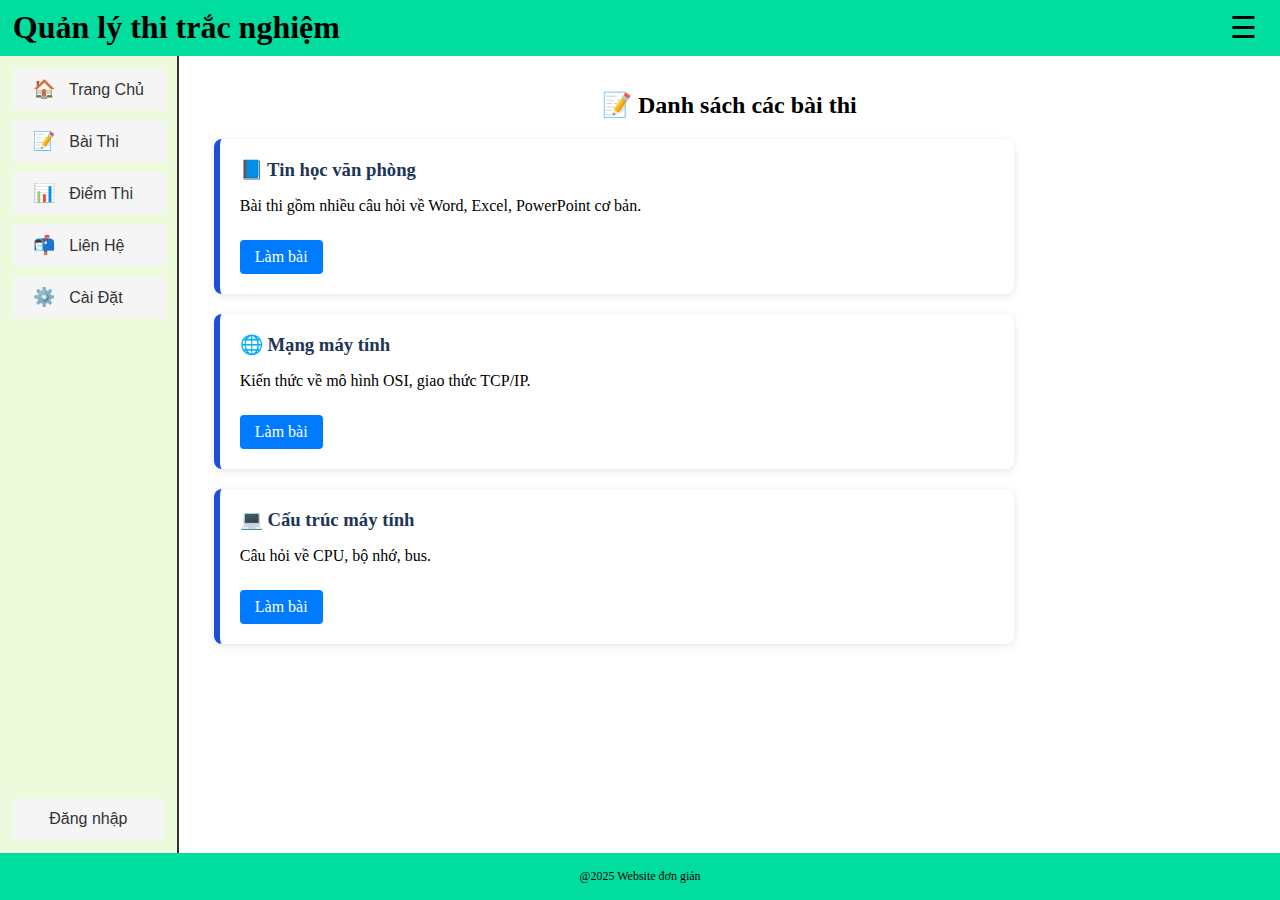
<file: quanlithitracnghiem/user/exam.html>
<!DOCTYPE html>
<html>
<head>
    <meta charset="UTF-8">
    <title>Trang chủ</title>
    <link rel="stylesheet" href="../src/exam.css">
    <style>
        .quiz-list, .quiz-content {
            margin: 20px;
        }
        .quiz-content {
            display: none;
        }
        .start-button, .submit-button {
            display: inline-block;
            padding: 8px 15px;
            margin-top: 10px;
            background-color: #007BFF;
            color: white;
            text-decoration: none;
            border: none;
            border-radius: 4px;
            cursor: pointer;
        }
        .start-button:hover, .submit-button:hover {
            background-color: #0056b3;
        }
        .result {
            font-weight: bold;
            margin-top: 15px;
            color: green;
        }
    </style>
</head>
<body>
<div class="container">
    <div class="header">
        <h1>Quản lý thi trắc nghiệm</h1>
        <div class="menu-container">
            <div class="hamburger">&#9776;</div>
            <div class="menu-items">
                <a href="../view/index.html">Trang chủ</a>
                <a href="../view/introduce.html">Giới thiệu</a>
                <a href="../view/support.html">Liên hệ</a>
                <a href="../view/login.html">Đăng nhập</a>
            </div>
        </div>
    </div>
    <div class="main">
        <div class="main1">
            <div class="menu-items1"><a href="../view/index.html"><span class="icon">🏠</span> Trang Chủ</a></div>
            <div class="menu-items1"><a href="../user/exam.html"><span class="icon">📝</span> Bài Thi</a></div>
            <div class="menu-items1"><a href="../user/point.html"><span class="icon">📊</span> Điểm Thi</a></div>
            <div class="menu-items1"><a href="../view/support.html"><span class="icon">📬</span> Liên Hệ</a></div>
            <div class="menu-items1"><a href="../view/setting.html"><span class="icon">⚙️</span> Cài Đặt</a></div> 
            <div class="login-box"><a href="../view/login.html">Đăng nhập</a></div>
        </div>
        <div class="line"></div>
        <div class="main2">
            <h2 style="text-align: center;">📝 Danh sách các bài thi</h2>
            <div class="quiz-list">
                <div class="quiz-card">
                    <h3>📘 Tin học văn phòng</h3>
                    <p>Bài thi gồm nhiều câu hỏi về Word, Excel, PowerPoint cơ bản.</p>
                    <a href="#" class="start-button" onclick="showQuiz('quiz1')">Làm bài</a>
                </div>
                <div class="quiz-card">
                    <h3>🌐 Mạng máy tính</h3>
                    <p>Kiến thức về mô hình OSI, giao thức TCP/IP.</p>
                    <a href="#" class="start-button" onclick="showQuiz('quiz2')">Làm bài</a>
                </div>
                <div class="quiz-card">
                    <h3>💻 Cấu trúc máy tính</h3>
                    <p>Câu hỏi về CPU, bộ nhớ, bus.</p>
                    <a href="#" class="start-button" onclick="showQuiz('quiz3')">Làm bài</a>
                </div>
            </div>

            <!-- Quiz 1 -->
            <div id="quiz1" class="quiz-content">
                <h3>📘 Tin học văn phòng</h3>
                <p>1. Word là phần mềm gì?</p>
                <input type="radio" name="quiz1-q1" value="1"> Soạn thảo văn bản<br>
                <input type="radio" name="quiz1-q1" value="0"> Bảng tính<br>
                <input type="radio" name="quiz1-q1" value="0"> Thiết kế đồ họa<br><br>
                
                <p>2. Excel được dùng để làm gì?</p>
                <input type="radio" name="quiz1-q2" value="0"> Soạn thảo văn bản<br>
                <input type="radio" name="quiz1-q2" value="1"> Bảng tính<br>
                <input type="radio" name="quiz1-q2" value="0"> Trình duyệt web<br><br>

                <button class="submit-button" onclick="submitQuiz('quiz1', 2)">Nộp bài</button>
                <div id="result-quiz1" class="result"></div>
            </div>

            <!-- Quiz 2 -->
            <div id="quiz2" class="quiz-content">
                <h3>🌐 Mạng máy tính</h3>
                <p>1. Giao thức TCP/IP dùng để làm gì?</p>
                <input type="radio" name="quiz2-q1" value="0"> Lưu trữ dữ liệu<br>
                <input type="radio" name="quiz2-q1" value="1"> Truyền dữ liệu mạng<br>
                <input type="radio" name="quiz2-q1" value="0"> Thiết kế phần mềm<br><br>
                
                <p>2. Mô hình OSI có mấy tầng?</p>
                <input type="radio" name="quiz2-q2" value="0"> 5<br>
                <input type="radio" name="quiz2-q2" value="1"> 7<br>
                <input type="radio" name="quiz2-q2" value="0"> 9<br><br>

                <button class="submit-button" onclick="submitQuiz('quiz2', 2)">Nộp bài</button>
                <div id="result-quiz2" class="result"></div>
            </div>

            <!-- Quiz 3 -->
            <div id="quiz3" class="quiz-content">
                <h3>💻 Cấu trúc máy tính</h3>
                <p>1. CPU là gì?</p>
                <input type="radio" name="quiz3-q1" value="1"> Bộ xử lý trung tâm<br>
                <input type="radio" name="quiz3-q1" value="0"> Bộ nhớ trong<br>
                <input type="radio" name="quiz3-q1" value="0"> Ổ đĩa cứng<br><br>
                
                <p>2. RAM thuộc loại bộ nhớ nào?</p>
                <input type="radio" name="quiz3-q2" value="1"> Bộ nhớ trong<br>
                <input type="radio" name="quiz3-q2" value="0"> Bộ nhớ ngoài<br>
                <input type="radio" name="quiz3-q2" value="0"> Bộ xử lý<br><br>

                <button class="submit-button" onclick="submitQuiz('quiz3', 2)">Nộp bài</button>
                <div id="result-quiz3" class="result"></div>
            </div>
        </div>
    </div>
    <div class="footer">@2025 Website đơn giản</div>
</div>

<script>
function showQuiz(id) {
    document.querySelector('.quiz-list').style.display = 'none';
    document.querySelectorAll('.quiz-content').forEach(div => div.style.display = 'none');
    document.getElementById(id).style.display = 'block';
}

function submitQuiz(quizId, totalQuestions) {
    let correct = 0;
    for (let i = 1; i <= totalQuestions; i++) {
        const radios = document.querySelectorAll(`input[name="${quizId}-q${i}"]`);
        let selected = null;
        radios.forEach(radio => {
            if (radio.checked) selected = radio.value;
        });
        if (selected === null) {
            alert(`Vui lòng chọn đáp án câu ${i}!`);
            return;
        }
        if (selected === "1") correct++;
    }
    document.getElementById('result-' + quizId).innerText = `Bạn trả lời đúng ${correct}/${totalQuestions} câu.`;
}
</script>
</body>
</html>
</file>
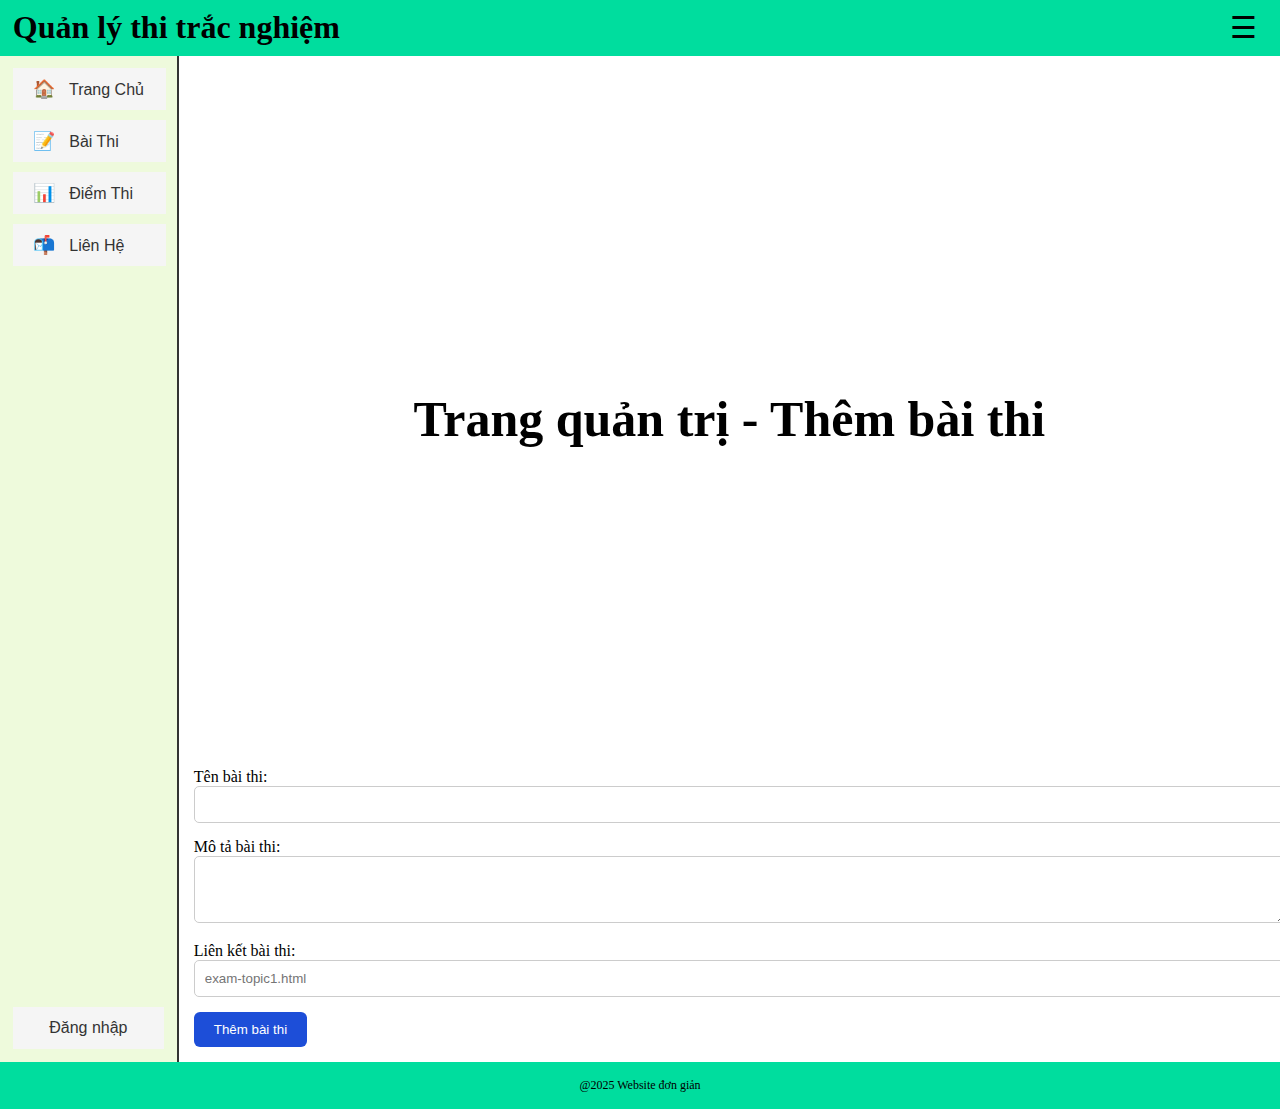
<file: quanlithitracnghiem/view/admin.html>
<!DOCTYPE html>
<html lang="vi">
<head>
    <meta charset="UTF-8">
    <title>Quản trị bài thi</title>
    <link rel="stylesheet" href="../src/admin.css">
</head>
<body>

<div class="container">
    <div class="header">
        <h1>Quản lý thi trắc nghiệm</h1>
        <div class="menu-container">
            <div class="hamburger">&#9776;</div>
            <div class="menu-items">
                <a href="index.html">Trang chủ</a>
                <a href="introduce.html">Giới thiệu</a>
                <a href="support.html">Liên hệ</a>
                <a href="login.html">Đăng nhập</a>
            </div>
        </div>
    </div>

    <div class="main">
        <div class="main1">
            <div class="menu-items1"><a href="index.html"><span class="icon">🏠</span> Trang Chủ</a></div>
            <div class="menu-items1"><a href="exam.html"><span class="icon">📝</span> Bài Thi</a></div>
            <div class="menu-items1"><a href="point.html"><span class="icon">📊</span> Điểm Thi</a></div>
            <div class="menu-items1"><a href="support.html"><span class="icon">📬</span> Liên Hệ</a></div>
            <div class="login-box"><a href="login.html">Đăng nhập</a></div>
        </div>
        <div class="line"></div>

        <div class="main2">
            <h1 class="title">Trang quản trị - Thêm bài thi</h1>

            <form id="quizForm" class="admin-form">
                <label for="title">Tên bài thi:</label>
                <input type="text" id="title" required>

                <label for="description">Mô tả bài thi:</label>
                <textarea id="description" rows="3" required></textarea>

                <label for="link">Liên kết bài thi:</label>
                <input type="text" id="link" required placeholder="exam-topic1.html">

                <button type="submit">Thêm bài thi</button>
            </form>

            <div id="quizList">
                <!-- Danh sách bài thi sẽ hiển thị ở đây -->
            </div>
        </div>
    </div>

    <div class="footer">@2025 Website đơn giản</div>
</div>

<script>
    const quizForm = document.getElementById("quizForm");
    const quizList = document.getElementById("quizList");

    quizForm.addEventListener("submit", function (e) {
        e.preventDefault();

        const title = document.getElementById("title").value;
        const description = document.getElementById("description").value;
        const link = document.getElementById("link").value;

        const card = document.createElement("div");
        card.className = "quiz-card";
        card.innerHTML = `
            <h3>${title}</h3>
            <p>${description}</p>
            <a href="${link}" target="_blank" class="start-button">Làm bài</a>
        `;
        quizList.appendChild(card);

        quizForm.reset();
    });
</script>

</body>
</html>
</file>
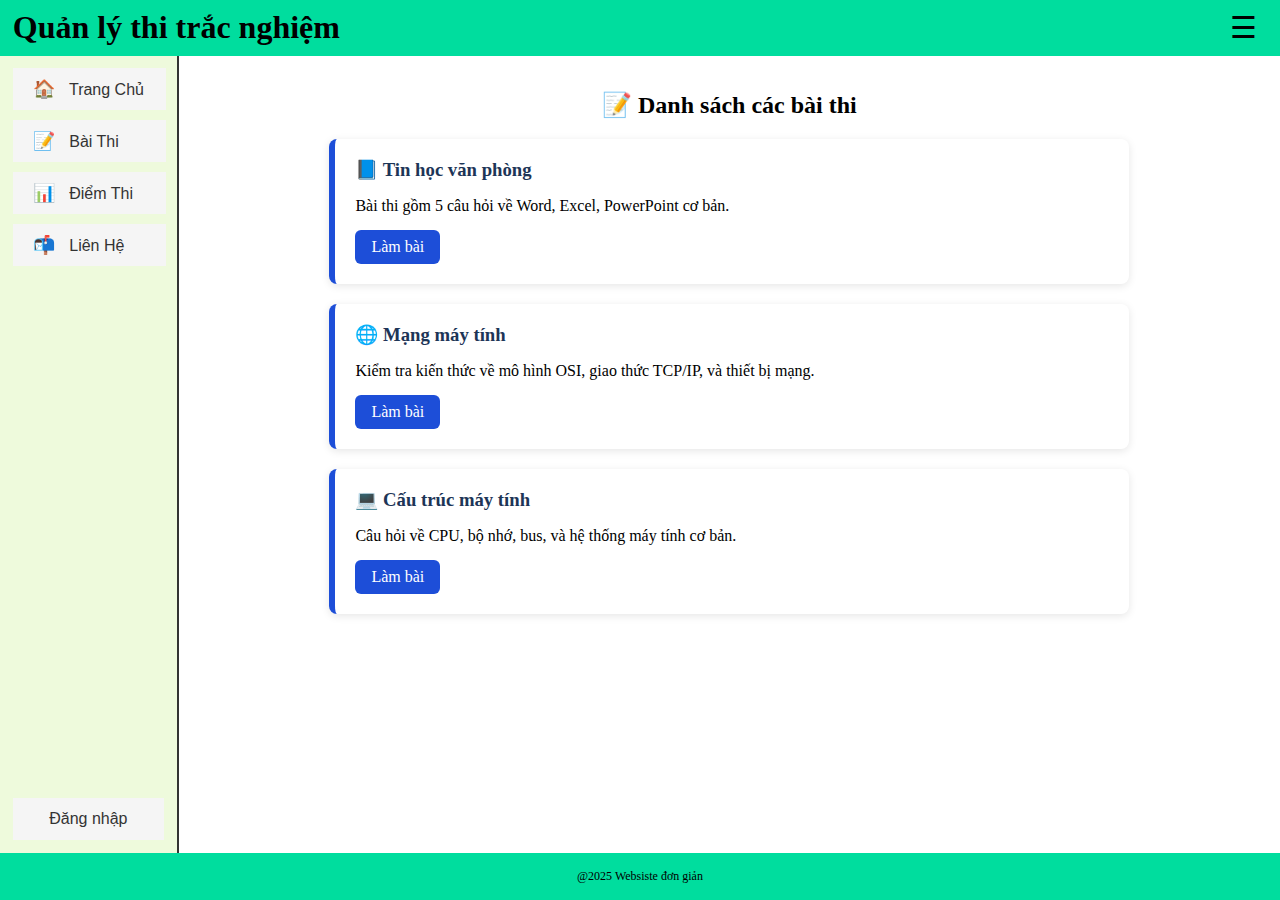
<file: quanlithitracnghiem/view/exam.html>
<html>
    <head>
        <title>Trang chủ</title>
        <link rel="stylesheet" href="../src/exam.css">
    </head>
    <body>
    
        <div class="container">
            <div class="header">
                <h1>Quản lý thi trắc nghiệm</h1>
                <div class="menu-container">
                <div class="hamburger">&#9776;</div> 

                    <div class="menu-items">
                        <a href="index.html">Trang chủ</a>
                        <a href="introduce.html">Giới thiệu</a>
                        <a href="support.html">Liên hệ</a>
                        <a href="login.html">Đăng nhập</a></div>
                </div>
            </div>
            <div class="main">
            <div class="main1">
                <div class="menu-items1"><a href="index.html"><span class="icon">🏠</span> Trang Chủ</a></div>
                <div class="menu-items1"><a href="exam.html"><span class="icon">📝</span> Bài Thi</a></div>
                <div class="menu-items1"><a href="point.html"><span class="icon">📊</span> Điểm Thi</a></div>
                <div class="menu-items1"><a href="support.html"><span class="icon">📬</span> Liên Hệ</a></div>
                <div class="login-box"><a href="login.html">Đăng nhập</a></div>
            </div>
            <div class="line"></div>
            <div class="main2">
                <h2 style="text-align: center;">📝 Danh sách các bài thi</h2>

                    <div class="quiz-list">

                    <div class="quiz-card">
                        <h3>📘 Tin học văn phòng</h3>
                        <p>Bài thi gồm 5 câu hỏi về Word, Excel, PowerPoint cơ bản.</p>
                        <a href="exam-topic1.html" class="start-button">Làm bài</a>
                    </div>

                    <div class="quiz-card">
                        <h3>🌐 Mạng máy tính</h3>
                        <p>Kiểm tra kiến thức về mô hình OSI, giao thức TCP/IP, và thiết bị mạng.</p>
                        <a href="exam-topic2.html" class="start-button">Làm bài</a>
                    </div>

                    <div class="quiz-card">
                        <h3>💻 Cấu trúc máy tính</h3>
                        <p>Câu hỏi về CPU, bộ nhớ, bus, và hệ thống máy tính cơ bản.</p>
                        <a href="exam-topic3.html" class="start-button">Làm bài</a>
                    </div>

                    </div>

            </div>
            </div>
            <div class="footer">@2025 Websiste đơn giản</div>
            </div>
    </body>
</html>
</file>
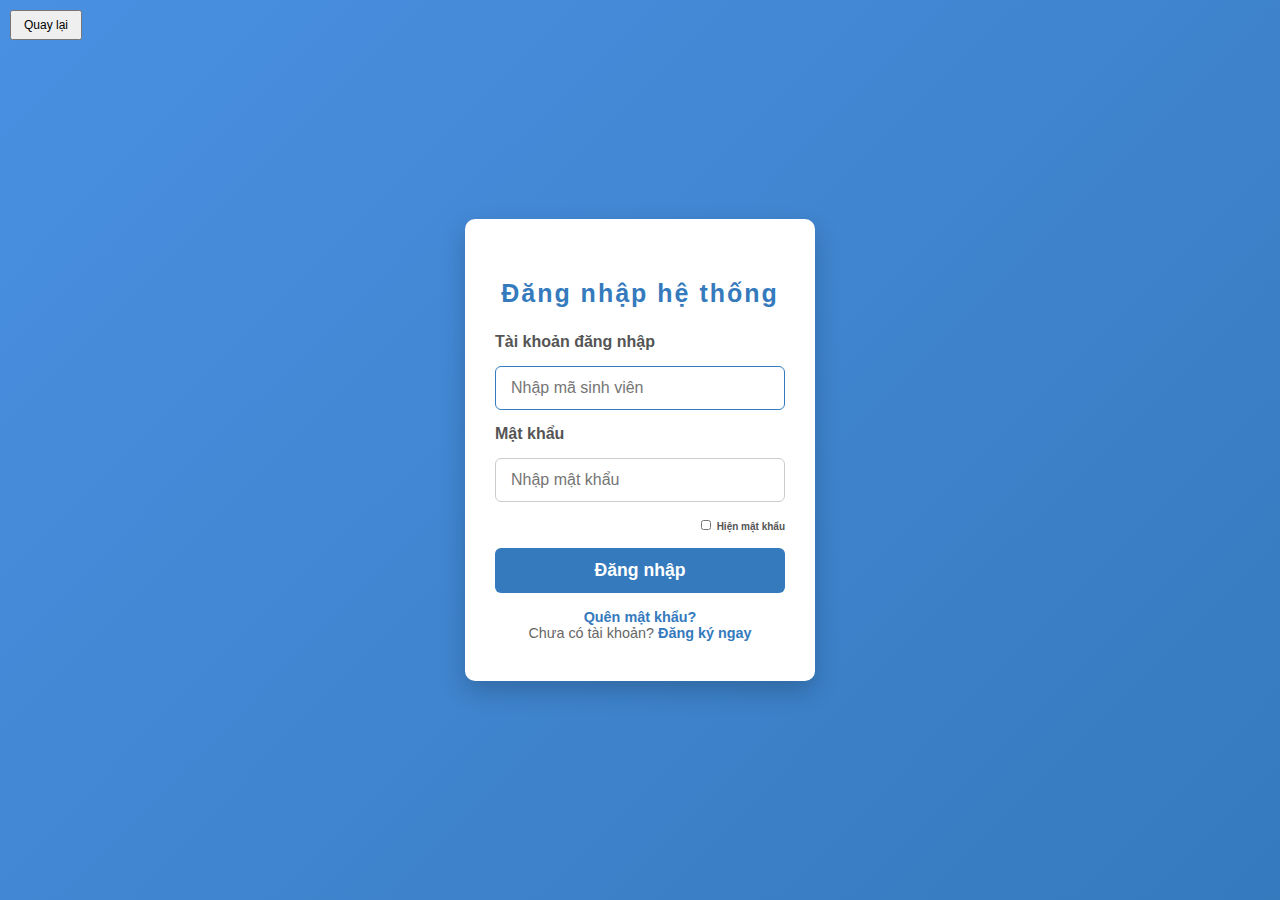
<file: quanlithitracnghiem/view/login.html>
<html lang="vi">
<head>
  <meta charset="UTF-8" />
  <meta name="viewport" content="width=device-width, initial-scale=1" />
  <title>Đăng nhập hệ thống</title>
  <link rel="stylesheet" href="../src/login.css">
</head>
<body>
  <a href="index.html"><button class="back-button">Quay lại</button></a>
  <div class="login-wrapper">
    <h2>Đăng nhập hệ thống</h2>
    
   

    <form action="login.php" method="POST" novalidate>
      <label for="username">Tài khoản đăng nhập</label>
      <input type="text" id="username" name="username" placeholder="Nhập mã sinh viên" required autofocus />

      <label for="password">Mật khẩu</label>
      <input type="password" id="password" name="password" placeholder="Nhập mật khẩu" required />

    
      <div class="show-password">
        <input type="checkbox" id="togglePassword" />
        <label for="togglePassword">Hiện mật khẩu</label>
      </div>

      <button type="submit" class="login-btn">Đăng nhập</button>
    </form>

    <div class="forgot-password">
      <a href="#">Quên mật khẩu?</a>
    </div>

    <div class="register-link">
      Chưa có tài khoản? <a href="register.html">Đăng ký ngay</a>
    </div>
  </div>

  
  <script>
    const togglePassword = document.getElementById("togglePassword");
    const passwordInput = document.getElementById("password");

    togglePassword.addEventListener("change", function () {
      if (this.checked) {
        passwordInput.type = "text";
      } else {
        passwordInput.type = "password";
      }
    });
  </script>
</body>
</html>
</file>
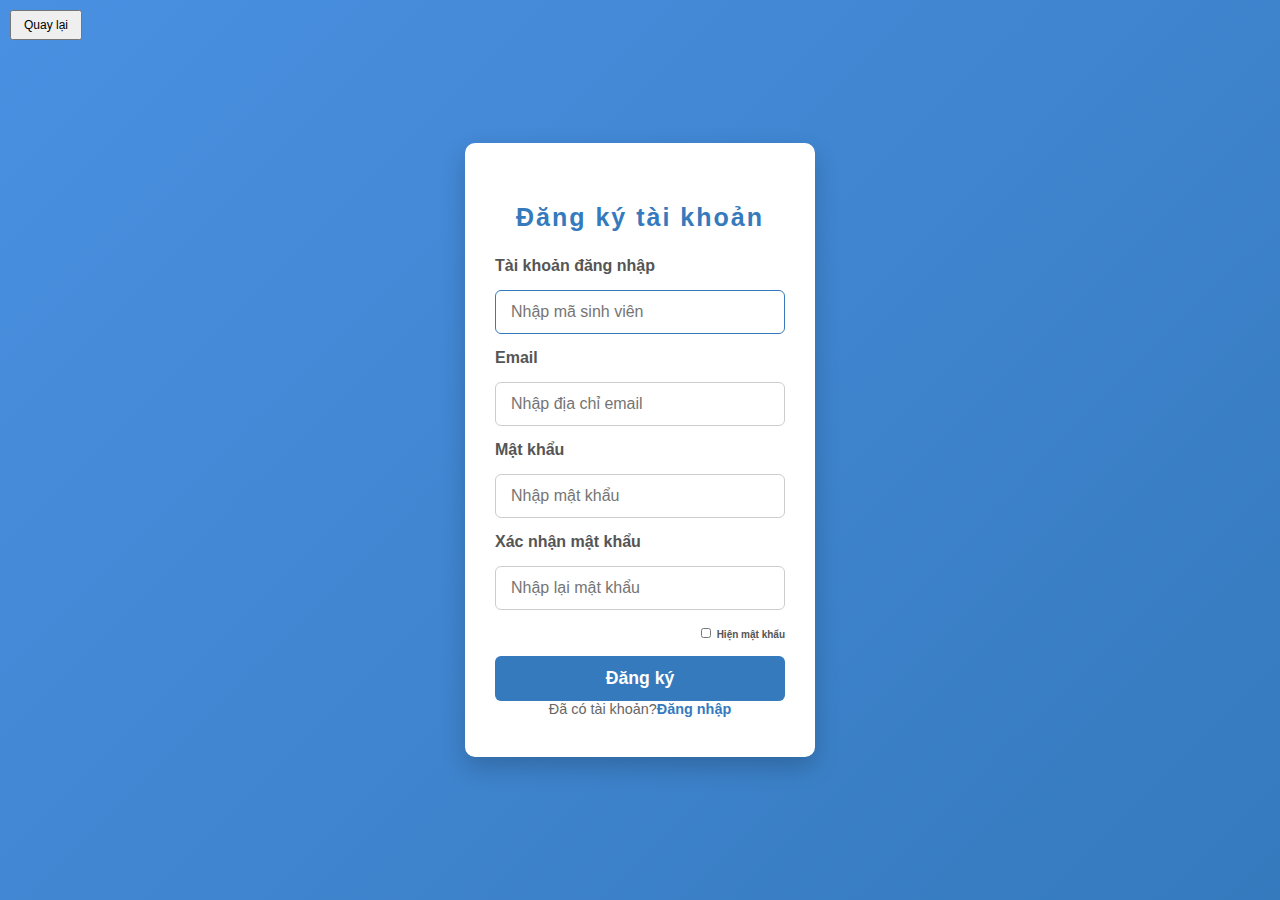
<file: quanlithitracnghiem/view/register.html>
<!DOCTYPE html>
<html lang="vi">
<head>
  <meta charset="UTF-8" />
  <meta name="viewport" content="width=device-width, initial-scale=1" />
  <title>Đăng ký tài khoản</title>
  <link rel="stylesheet" href="../src/register.css" />
</head>
<body>
  <a href="index.html"><button class="back-button">Quay lại</button></a>
  <div class="login-wrapper">
    <h2>Đăng ký tài khoản</h2>

    <!-- <div class="error-message">Thông báo lỗi đăng ký.</div> -->

    <form action="register.php" method="POST" novalidate>
      <label for="username">Tài khoản đăng nhập</label>
      <input
        type="text"
        id="username"
        name="username"
        placeholder="Nhập mã sinh viên"
        required
        autofocus
      />

      <label for="email">Email</label>
      <input
        type="email"
        id="email"
        name="email"
        placeholder="Nhập địa chỉ email"
        required
      />

      <label for="password">Mật khẩu</label>
      <input
        type="password"
        id="password"
        name="password"
        placeholder="Nhập mật khẩu"
        required
      />

      <label for="confirm-password">Xác nhận mật khẩu</label>
      <input
        type="password"
        id="confirm-password"
        name="confirm_password"
        placeholder="Nhập lại mật khẩu"
        required
      />

      <div class="show-password">
        <input type="checkbox" id="togglePassword" />
        <label for="togglePassword">Hiện mật khẩu</label>
      </div>

      <button type="submit" class="login-btn">Đăng ký</button>
    </form>

    <div class="forgot-password">
     Đã có tài khoản?<a href="login.html">Đăng nhập</a>
    </div>
  </div>

  <script>
    const togglePassword = document.getElementById("togglePassword");
    const passwordInput = document.getElementById("password");
    const confirmPasswordInput = document.getElementById("confirm-password");

    togglePassword.addEventListener("change", function () {
      if (this.checked) {
        passwordInput.type = "text";
        confirmPasswordInput.type = "text";
      } else {
        passwordInput.type = "password";
        confirmPasswordInput.type = "password";
      }
    });
  </script>
</body>
</html>
</file>
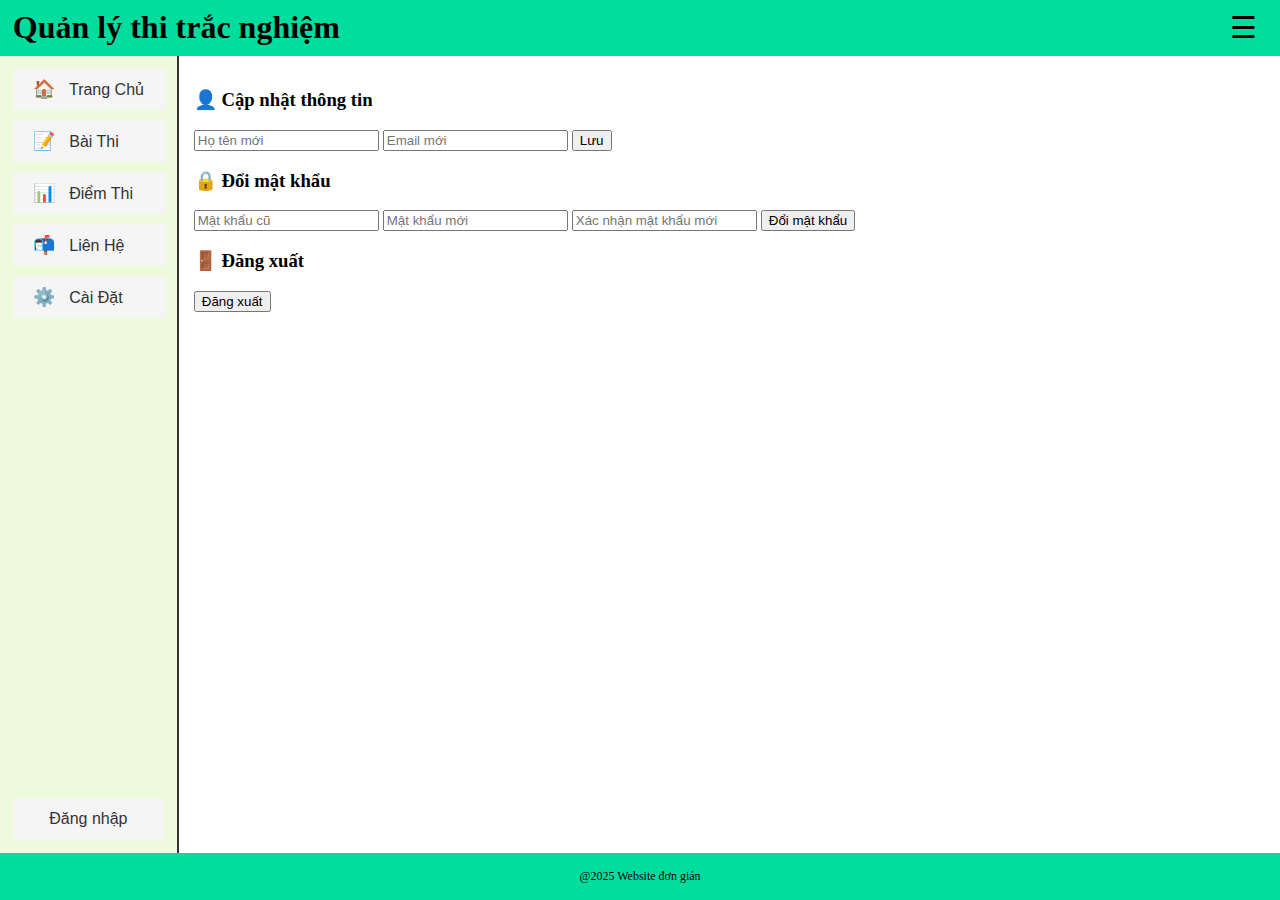
<file: quanlithitracnghiem/view/setting.html>
<!DOCTYPE html>
<html lang="vi">
<head>
    <meta charset="UTF-8">
    <title>Cài đặt</title>
    <link rel="stylesheet" href="../src/layout.css">
</head>
<body>
    <div class="container">

        <div class="header">
            <h1>Quản lý thi trắc nghiệm</h1>
            <div class="menu-container">
                <div class="hamburger">&#9776;</div> 
                <div class="menu-items">
                    <a href="index.html">Trang chủ</a>
                    <a href="introduce.html">Giới thiệu</a>
                    <a href="support.html">Liên hệ</a>
                    <a href="login.html">Đăng nhập</a>
                </div>
            </div>
        </div>
      
        <div class="main">
            <div class="main1">
                <div class="menu-items1"><a href="index.html"><span class="icon">🏠</span> Trang Chủ</a></div>
                <div class="menu-items1"><a href="../user/exam.html"><span class="icon">📝</span> Bài Thi</a></div>
                <div class="menu-items1"><a href="../user/point.html"><span class="icon">📊</span> Điểm Thi</a></div>
                <div class="menu-items1"><a href="support.html"><span class="icon">📬</span> Liên Hệ</a></div>
                <div class="menu-items1"><a href="setting.html"><span class="icon">⚙️</span> Cài Đặt</a></div>
                <div class="login-box"><a href="login.html">Đăng nhập</a></div>
            </div>

            <div class="line"></div>

            <div class="main2">
        
                <div id="info" class="setting-section">
                    <h3>👤 Cập nhật thông tin</h3>
                    <input type="text" placeholder="Họ tên mới">
                    <input type="email" placeholder="Email mới">
                    <button onclick="alert('Thông tin đã được cập nhật!')">Lưu</button>
                </div>

                <div id="password" class="setting-section">
                    <h3>🔒 Đổi mật khẩu</h3>
                    <input type="password" placeholder="Mật khẩu cũ">
                    <input type="password" placeholder="Mật khẩu mới">
                    <input type="password" placeholder="Xác nhận mật khẩu mới">
                    <button onclick="alert('Đã đổi mật khẩu!')">Đổi mật khẩu</button>
                </div>

                <div id="logout" class="setting-section">
                    <h3>🚪 Đăng xuất</h3>
                    <button onclick="logout()">Đăng xuất</button>
                </div>

            </div>
        </div>

        <div class="footer">@2025 Website đơn giản</div>
    </div>

    <script>
    function showSection(id) {
        const sections = document.querySelectorAll('.setting-section');
        sections.forEach(sec => sec.style.display = 'none');
        document.getElementById(id).style.display = 'block';
    }

    function logout() {
        if (confirm("Bạn có chắc chắn muốn đăng xuất không?")) {
            alert("Bạn đã đăng xuất!");
            window.location.href = "login.html";
        }
    }
    </script>
</body>
</html>
</file>
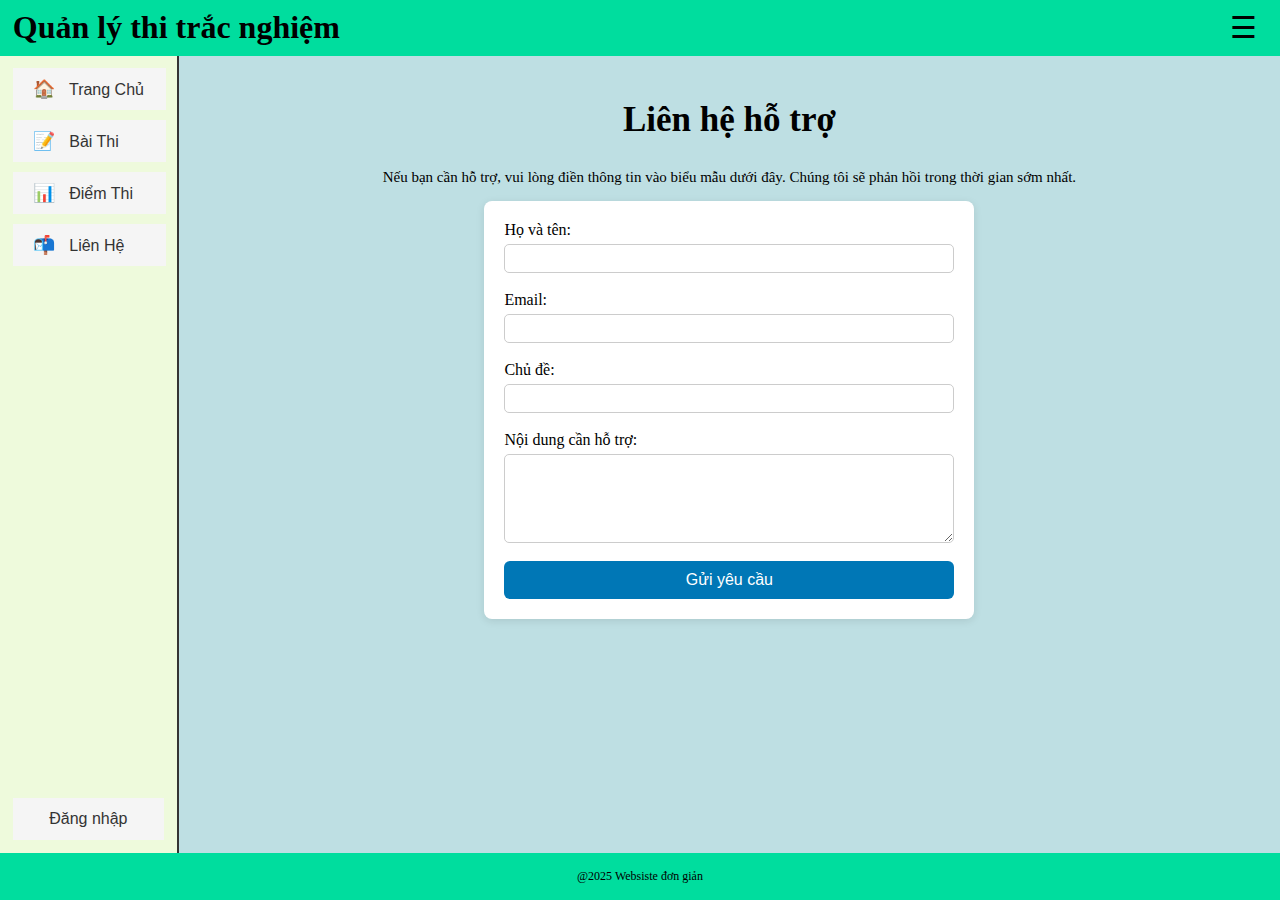
<file: quanlithitracnghiem/view/support.html>
<html>
    <head>
        <title>Trang chủ</title>
        <link rel="stylesheet" href="../src/support.css">
    </head>
    <body>
    
        <div class="container">
            <div class="header">
                <h1>Quản lý thi trắc nghiệm</h1>
                <div class="menu-container">
                <div class="hamburger">&#9776;</div> 

                    <div class="menu-items">
                        <a href="index.html">Trang chủ</a>
                        <a href="introduce.html">Giới thiệu</a>
                        <a href="support.html">Liên hệ</a>
                        <a href="login.html">Đăng nhập</a></div>
                </div>
            </div>
            <div class="main">
            <div class="main1">
                <div class="menu-items1"><a href="index.html"><span class="icon">🏠</span> Trang Chủ</a></div>
                <div class="menu-items1"><a href="exam.html"><span class="icon">📝</span> Bài Thi</a></div>
                <div class="menu-items1"><a href="point.html"><span class="icon">📊</span> Điểm Thi</a></div>
                <div class="menu-items1"><a href="support.html"><span class="icon">📬</span> Liên Hệ</a></div>
                <div class="login-box"><a href="login.html">Đăng nhập</a></div>
            </div>
            <div class="line"></div>
            <div class="main2">
                <h2 style="text-align: center; font-size: 35px">Liên hệ hỗ trợ</h2>
                    <p style="text-align: center; font-size: 15px">Nếu bạn cần hỗ trợ, vui lòng điền thông tin vào biểu mẫu dưới đây. Chúng tôi sẽ phản hồi trong thời gian sớm nhất.</p>

                    <form action="#" method="post" class="support-form">
                    <label for="fullname">Họ và tên:</label><br>
                    <input type="text" id="fullname" name="fullname" required><br><br>

                    <label for="email">Email:</label><br>
                    <input type="email" id="email" name="email" required><br><br>

                    <label for="subject">Chủ đề:</label><br>
                    <input type="text" id="subject" name="subject" required><br><br>

                    <label for="message">Nội dung cần hỗ trợ:</label><br>
                    <textarea id="message" name="message" rows="5" required></textarea><br><br>

                    <button type="submit">Gửi yêu cầu</button>
                    </form>

            </div>
            </div>
            <div class="footer">@2025 Websiste đơn giản</div>
            </div>
    </body>
</html>
</file>
<file: quanlithitracnghiem/src/exam.css>
html, body {
  height: 100%;
  margin: 0;
}

.container {
  display: flex;
  flex-direction: column;
  min-height: 100vh;
}

.header {
  padding: 1%;
  height: 30px;
  background-color: rgb(0, 221, 158);
  display: flex;
  align-items: center;
  justify-content: space-between;         
}

.main {
  display: flex;
  flex: 1;
}

.main1 {
  display: flex;
  flex-direction: column;
  justify-content: space-between;
  background-color: rgb(238, 250, 220);
  padding: 1%;
  font-family: Arial, sans-serif;
}

.menu-items1 {
  width: 75%;              
  padding: 10px 20px;
  margin: 0 0 10px;
  background-color: #f5f5f5;
  cursor: pointer;
  display: flex;           
  align-items: center;
  transition: background-color 0.3s;
}

.menu-items1:hover {
  background-color: #868585;
}

.menu-items1 span.icon {
  margin-right: 10px;
  font-size: 18px;
}


.login-box {
  margin-top: auto;
  padding: 12px 15px;
  background-color: #f5f5f5;
  text-align: center;
  cursor: pointer;
  transition: background-color 0.3s;
}

.login-box:hover {
  background-color: #868585;
}


.main2 {
  padding: 15px;
  background-color: white;
  flex: 8;
}

.footer {
  padding: 1rem;
  background-color: rgb(0, 221, 158);
  font-family: 'Times New Roman', Times, serif;
  font-size: 12px;
  text-align: center;
}
.h1{
font-size: 25px;
}
.line {
    border-left: 2px solid #333;
    height: auto; 
  }
.menu-container {
      position: relative;
      display: inline-block;
      font-family: Arial, sans-serif;
    }

.hamburger {
      font-size: 30px;
      cursor: pointer;
      padding: 10px;
    }

.menu-items {
      display: none;
      position: absolute;
      top: 45px;
      right: 0;
      background-color: white;
      border: 1px solid #ccc;
      box-shadow: 0 4px 8px rgba(0,0,0,0.1);
      z-index: 10;
    }

  
.menu-items a {
  display: block;
  width: 100px;          
  padding: 10px 20px;     
  text-align: center;       
  text-decoration: none;  
  color: #333;
  border-bottom: 1px solid #eee;
}

.menu-items a:hover {
  background-color: #f0f0f0;
}


.menu-container:hover .menu-items {
      display: block;
    }
.title {
  display: flex;
  justify-content: center; 
  align-items: center;     
  height: 70vh;         
  text-align: center;
  font-size: 50px;
}
a {
  text-decoration: none;
  color: #333;
}
.quiz-list {
  display: grid;
  grid-template-columns: 1fr;
  gap: 20px;
  max-width: 800px;
  margin: 20px auto;
}

.quiz-card {
  background-color: #ffffff;
  padding: 20px;
  border-left: 6px solid #1d4ed8;
  border-radius: 8px;
  box-shadow: 0 2px 8px rgba(0,0,0,0.1);
}

.quiz-card h3 {
  margin: 0 0 10px;
  color: #1d3557;
}

.quiz-card p {
  margin-bottom: 15px;
}

.start-button {
  display: inline-block;
  padding: 8px 16px;
  background-color: #1d4ed8;
  color: white;
  text-decoration: none;
  border-radius: 6px;
  transition: background-color 0.3s;
}

.start-button:hover {
  background-color: #2563eb;
}
</file>
<file: quanlithitracnghiem/src/admin.css>
html, body {
  height: 100%;
  margin: 0;
}

.container {
  display: flex;
  flex-direction: column;
  min-height: 100vh;
}

.header {
  padding: 1%;
  height: 30px;
  background-color: rgb(0, 221, 158);
  display: flex;
  align-items: center;
  justify-content: space-between;         
}

.main {
  display: flex;
  flex: 1;
}

.main1 {
  display: flex;
  flex-direction: column;
  justify-content: space-between;
  background-color: rgb(238, 250, 220);
  padding: 1%;
  font-family: Arial, sans-serif;
}

.menu-items1 {
  width: 75%;              
  padding: 10px 20px;
  margin: 0 0 10px;
  background-color: #f5f5f5;
  cursor: pointer;
  display: flex;           
  align-items: center;
  transition: background-color 0.3s;
}

.menu-items1:hover {
  background-color: #868585;
}

.menu-items1 span.icon {
  margin-right: 10px;
  font-size: 18px;
}


.login-box {
  margin-top: auto;
  padding: 12px 15px;
  background-color: #f5f5f5;
  text-align: center;
  cursor: pointer;
  transition: background-color 0.3s;
}

.login-box:hover {
  background-color: #868585;
}


.main2 {
  padding: 15px;
  background-color: white;
  flex: 8;
}

.footer {
  padding: 1rem;
  background-color: rgb(0, 221, 158);
  font-family: 'Times New Roman', Times, serif;
  font-size: 12px;
  text-align: center;
}
.h1{
font-size: 25px;
}
.line {
    border-left: 2px solid #333;
    height: auto; 
  }
.menu-container {
      position: relative;
      display: inline-block;
      font-family: Arial, sans-serif;
    }

.hamburger {
      font-size: 30px;
      cursor: pointer;
      padding: 10px;
    }

.menu-items {
      display: none;
      position: absolute;
      top: 45px;
      right: 0;
      background-color: white;
      border: 1px solid #ccc;
      box-shadow: 0 4px 8px rgba(0,0,0,0.1);
      z-index: 10;
    }

  
.menu-items a {
  display: block;
  width: 100px;          
  padding: 10px 20px;     
  text-align: center;       
  text-decoration: none;  
  color: #333;
  border-bottom: 1px solid #eee;
}

.menu-items a:hover {
  background-color: #f0f0f0;
}


.menu-container:hover .menu-items {
      display: block;
    }
.title {
  display: flex;
  justify-content: center; 
  align-items: center;     
  height: 70vh;         
  text-align: center;
  font-size: 50px;
}
a {
  text-decoration: none;
  color: #333;
}
.admin-form input,
        .admin-form textarea {
            width: 100%;
            padding: 10px;
            margin-bottom: 15px;
            border-radius: 5px;
            border: 1px solid #ccc;
        }

        .admin-form button {
            background-color: #1d4ed8;
            color: white;
            padding: 10px 20px;
            border: none;
            border-radius: 6px;
            cursor: pointer;
        }

        .admin-form button:hover {
            background-color: #2563eb;
        }

        .quiz-card {
            background-color: #ffffff;
            border-left: 6px solid #1d4ed8;
            padding: 15px;
            border-radius: 8px;
            margin-bottom: 15px;
            box-shadow: 0 2px 6px rgba(0, 0, 0, 0.1);
        }
</file>
<file: quanlithitracnghiem/src/login.css>
* {
      box-sizing: border-box;
    }
    body {
      font-family: 'Segoe UI', Tahoma, Geneva, Verdana, sans-serif;
      background: linear-gradient(135deg, #4a90e2, #357ABD);
      height: 100vh;
      margin: 0;
      display: flex;
      justify-content: center;
      align-items: center;
      color: #333;
    }
    .login-wrapper {
      background: #fff;
      padding: 40px 30px;
      border-radius: 10px;
      box-shadow: 0 10px 25px rgba(0,0,0,0.2);
      width: 350px;
      text-align: center;
    }
    .login-wrapper h2 {
        font-size: 25;
      margin-bottom: 25px;
      color: #357ABD;
      text-align: center;
    letter-spacing: 2px;
    }
    form {
      display: flex;
      flex-direction: column;
      gap: 15px;
    }
    label {
      text-align: left;
      font-weight: 600;
      margin-bottom: 0px;
      color: #555;
    }
    input[type="text"],
    input[type="password"] {
      padding: 12px 15px;
      border: 1.5px solid #ccc;
      border-radius: 6px;
      font-size: 1rem;
      transition: border-color 0.3s ease;
    }
    input[type="text"]:focus,
    input[type="password"]:focus {
      border-color: #357ABD;
      outline: none;
    }
    button.login-btn {
      padding: 12px;
      background-color: #357ABD;
      border: none;
      border-radius: 6px;
      color: white;
      font-size: 1.1rem;
      cursor: pointer;
      font-weight: 600;
      transition: background-color 0.3s ease;
    }
    button.login-btn:hover {
      background-color: #285a8f;
    }
    .forgot-password,
    .register-link {
      margin-top: 0px;
      font-size: 0.9rem;
      color: #666;
    }
    .forgot-password a,
    .register-link a {
      color: #357ABD;
      text-decoration: none;
      font-weight: 600;
    }
    .forgot-password a:hover,
    .register-link a:hover {
      text-decoration: underline;
    }
    .error-message {
      background-color: #ffdddd;
      color: #d8000c;
      border: 1px solid #d8000c;
      padding: 10px 15px;
      border-radius: 6px;
      margin-bottom: 15px;
      font-size: 0.9rem;
      text-align: left;
    }
    .show-password {
     margin: 0px 0;
    font-size: 10px;
    text-align: right;
    }
    .show-password input[type="checkbox"] {
     width: 10px;
    height: 10px;
    }
    .back-button {
    position: fixed;         
    top: 10px;              
    left: 10px;              
    font-size: 12px;
    padding: 6px 12px;
    cursor: pointer;
    z-index: 1000;           
    }
</file>
<file: quanlithitracnghiem/src/register.css>
* {
  box-sizing: border-box;
}

body {
  font-family: 'Segoe UI', Tahoma, Geneva, Verdana, sans-serif;
  background: linear-gradient(135deg, #4a90e2, #357ABD);
  height: 100vh;
  margin: 0;
  display: flex;
  justify-content: center;
  align-items: center;
  color: #333;
}

.login-wrapper {
  background: #fff;
  padding: 40px 30px;
  border-radius: 10px;
  box-shadow: 0 10px 25px rgba(0, 0, 0, 0.2);
  width: 350px;
  text-align: center;
}

.login-wrapper h2 {
  font-size: 25px;
  margin-bottom: 25px;
  color: #357ABD;
  letter-spacing: 2px;
}

form {
  display: flex;
  flex-direction: column;
  gap: 15px;
}

label {
  text-align: left;
  font-weight: 600;
  margin-bottom: 0;
  color: #555;
}

input[type="text"],
input[type="password"],
input[type="email"] {
  padding: 12px 15px;
  border: 1.5px solid #ccc;
  border-radius: 6px;
  font-size: 1rem;
  transition: border-color 0.3s ease;
}

input[type="text"]:focus,
input[type="password"]:focus,
input[type="email"]:focus {
  border-color: #357ABD;
  outline: none;
}

button.login-btn {
  padding: 12px;
  background-color: #357ABD;
  border: none;
  border-radius: 6px;
  color: white;
  font-size: 1.1rem;
  cursor: pointer;
  font-weight: 600;
  transition: background-color 0.3s ease;
}

button.login-btn:hover {
  background-color: #285a8f;
}

.forgot-password,
.register-link {
  margin-top: 0;
  font-size: 0.9rem;
  color: #666;
}

.forgot-password a,
.register-link a {
  color: #357ABD;
  text-decoration: none;
  font-weight: 600;
}

.forgot-password a:hover,
.register-link a:hover {
  text-decoration: underline;
}

.error-message {
  background-color: #ffdddd;
  color: #d8000c;
  border: 1px solid #d8000c;
  padding: 10px 15px;
  border-radius: 6px;
  margin-bottom: 15px;
  font-size: 0.9rem;
  text-align: left;
}

.show-password {
  margin: 0;
  font-size: 10px;
  text-align: right;
}

.show-password input[type="checkbox"] {
  width: 10px;
  height: 10px;
}

.back-button {
  position: fixed;
  top: 10px;
  left: 10px;
  font-size: 12px;
  padding: 6px 12px;
  cursor: pointer;
  z-index: 1000;
}
</file>
<file: quanlithitracnghiem/src/layout.css>
html, body {
  height: 100%;
  margin: 0;
}

.container {
  display: flex;
  flex-direction: column;
  min-height: 100vh;
}

.header {
  padding: 1%;
  height: 30px;
  background-color: rgb(0, 221, 158);
  display: flex;
  align-items: center;
  justify-content: space-between;         
}

.main {
  display: flex;
  flex: 1;
}

.main1 {
  display: flex;
  flex-direction: column;
  justify-content: space-between;
  background-color: rgb(238, 250, 220);
  padding: 1%;
  font-family: Arial, sans-serif;
}

.menu-items1 {
  width: 75%;              
  padding: 10px 20px;
  margin: 0 0 10px;
  background-color: #f5f5f5;
  cursor: pointer;
  display: flex;           
  align-items: center;
  transition: background-color 0.3s;
}

.menu-items1:hover {
  background-color: #868585;
}

.menu-items1 span.icon {
  margin-right: 10px;
  font-size: 18px;
}


.login-box {
  margin-top: auto;
  padding: 12px 15px;
  background-color: #f5f5f5;
  text-align: center;
  cursor: pointer;
  transition: background-color 0.3s;
}

.login-box:hover {
  background-color: #868585;
}


.main2 {
  padding: 15px;
  background-color: white;
  flex: 8;
}

.footer {
  padding: 1rem;
  background-color: rgb(0, 221, 158);
  font-family: 'Times New Roman', Times, serif;
  font-size: 12px;
  text-align: center;
}
.h1{
font-size: 25px;
}
.line {
    border-left: 2px solid #333;
    height: auto; 
  }
.menu-container {
      position: relative;
      display: inline-block;
      font-family: Arial, sans-serif;
    }

.hamburger {
      font-size: 30px;
      cursor: pointer;
      padding: 10px;
    }

.menu-items {
      display: none;
      position: absolute;
      top: 45px;
      right: 0;
      background-color: white;
      border: 1px solid #ccc;
      box-shadow: 0 4px 8px rgba(0,0,0,0.1);
      z-index: 10;
    }

  
.menu-items a {
  display: block;
  width: 100px;          
  padding: 10px 20px;     
  text-align: center;       
  text-decoration: none;  
  color: #333;
  border-bottom: 1px solid #eee;
}

.menu-items a:hover {
  background-color: #f0f0f0;
}


.menu-container:hover .menu-items {
      display: block;
    }
.title {
  display: flex;
  justify-content: center; 
  align-items: center;     
  height: 70vh;         
  text-align: center;
  font-size: 50px;
}
a {
  text-decoration: none;
  color: #333;
}
</file>
<file: quanlithitracnghiem/src/support.css>
html, body {
  height: 100%;
  margin: 0;
}

.container {
  display: flex;
  flex-direction: column;
  min-height: 100vh;
}

.header {
  padding: 1%;
  height: 30px;
  background-color: rgb(0, 221, 158);
  display: flex;
  align-items: center;
  justify-content: space-between;         
}

.main {
  display: flex;
  flex: 1;
}

.main1 {
  display: flex;
  flex-direction: column;
  justify-content: space-between;
  background-color: rgb(238, 250, 220);
  padding: 1%;
  font-family: Arial, sans-serif;
}

.menu-items1 {
  width: 75%;              
  padding: 10px 20px;
  margin: 0 0 10px;
  background-color: #f5f5f5;
  cursor: pointer;
  display: flex;           
  align-items: center;
  transition: background-color 0.3s;
}

.menu-items1:hover {
  background-color: #868585;
}

.menu-items1 span.icon {
  margin-right: 10px;
  font-size: 18px;
}


.login-box {
  margin-top: auto;
  padding: 12px 15px;
  background-color: #f5f5f5;
  text-align: center;
  cursor: pointer;
  transition: background-color 0.3s;
}

.login-box:hover {
  background-color: #868585;
}


.main2 {
  padding: 15px;
  background-color: rgb(190, 223, 227);
  flex: 8;
}

.footer {
  padding: 1rem;
  background-color: rgb(0, 221, 158);
  font-family: 'Times New Roman', Times, serif;
  font-size: 12px;
  text-align: center;
}
.h1{
font-size: 25px;
}
.line {
    border-left: 2px solid #333;
    height: auto; 
  }
.menu-container {
      position: relative;
      display: inline-block;
      font-family: Arial, sans-serif;
    }

.hamburger {
      font-size: 30px;
      cursor: pointer;
      padding: 10px;
    }

.menu-items {
      display: none;
      position: absolute;
      top: 45px;
      right: 0;
      background-color: white;
      border: 1px solid #ccc;
      box-shadow: 0 4px 8px rgba(0,0,0,0.1);
      z-index: 10;
    }

  
.menu-items a {
  display: block;
  width: 100px;          
  padding: 10px 20px;     
  text-align: center;       
  text-decoration: none;  
  color: #333;
  border-bottom: 1px solid #eee;
}

.menu-items a:hover {
  background-color: #f0f0f0;
}


.menu-container:hover .menu-items {
      display: block;
    }
.title {
  display: flex;
  justify-content: center; 
  align-items: center;     
  height: 70vh;         
  text-align: center;
  font-size: 50px;
}
a {
  text-decoration: none;
  color: #333;
}
.support-form {
  max-width: 450px;
  margin: 0 auto;
  background-color: #ffffff;
  padding: 20px;
  border-radius: 8px;
  box-shadow: 0 2px 8px rgba(0,0,0,0.1);
}

.support-form h2 {
  text-align: center;
  color: #1d3557;
  margin-bottom: 20px;
}

.support-form input,
.support-form textarea {
  width: 100%;
  padding: 6px;
  margin-top: 5px;
  margin-bottom: 0px;
  border: 1px solid #ccc;
  border-radius: 5px;
  box-sizing: border-box;
}

.support-form button {
  background-color: #0077b6;
  color: white;
  padding: 10px 16px;
  border: none;
  border-radius: 6px;
  cursor: pointer;
  width: 100%;
  font-size: 16px;
}

.support-form button:hover {
  background-color: #023e8a;
}
</file>
